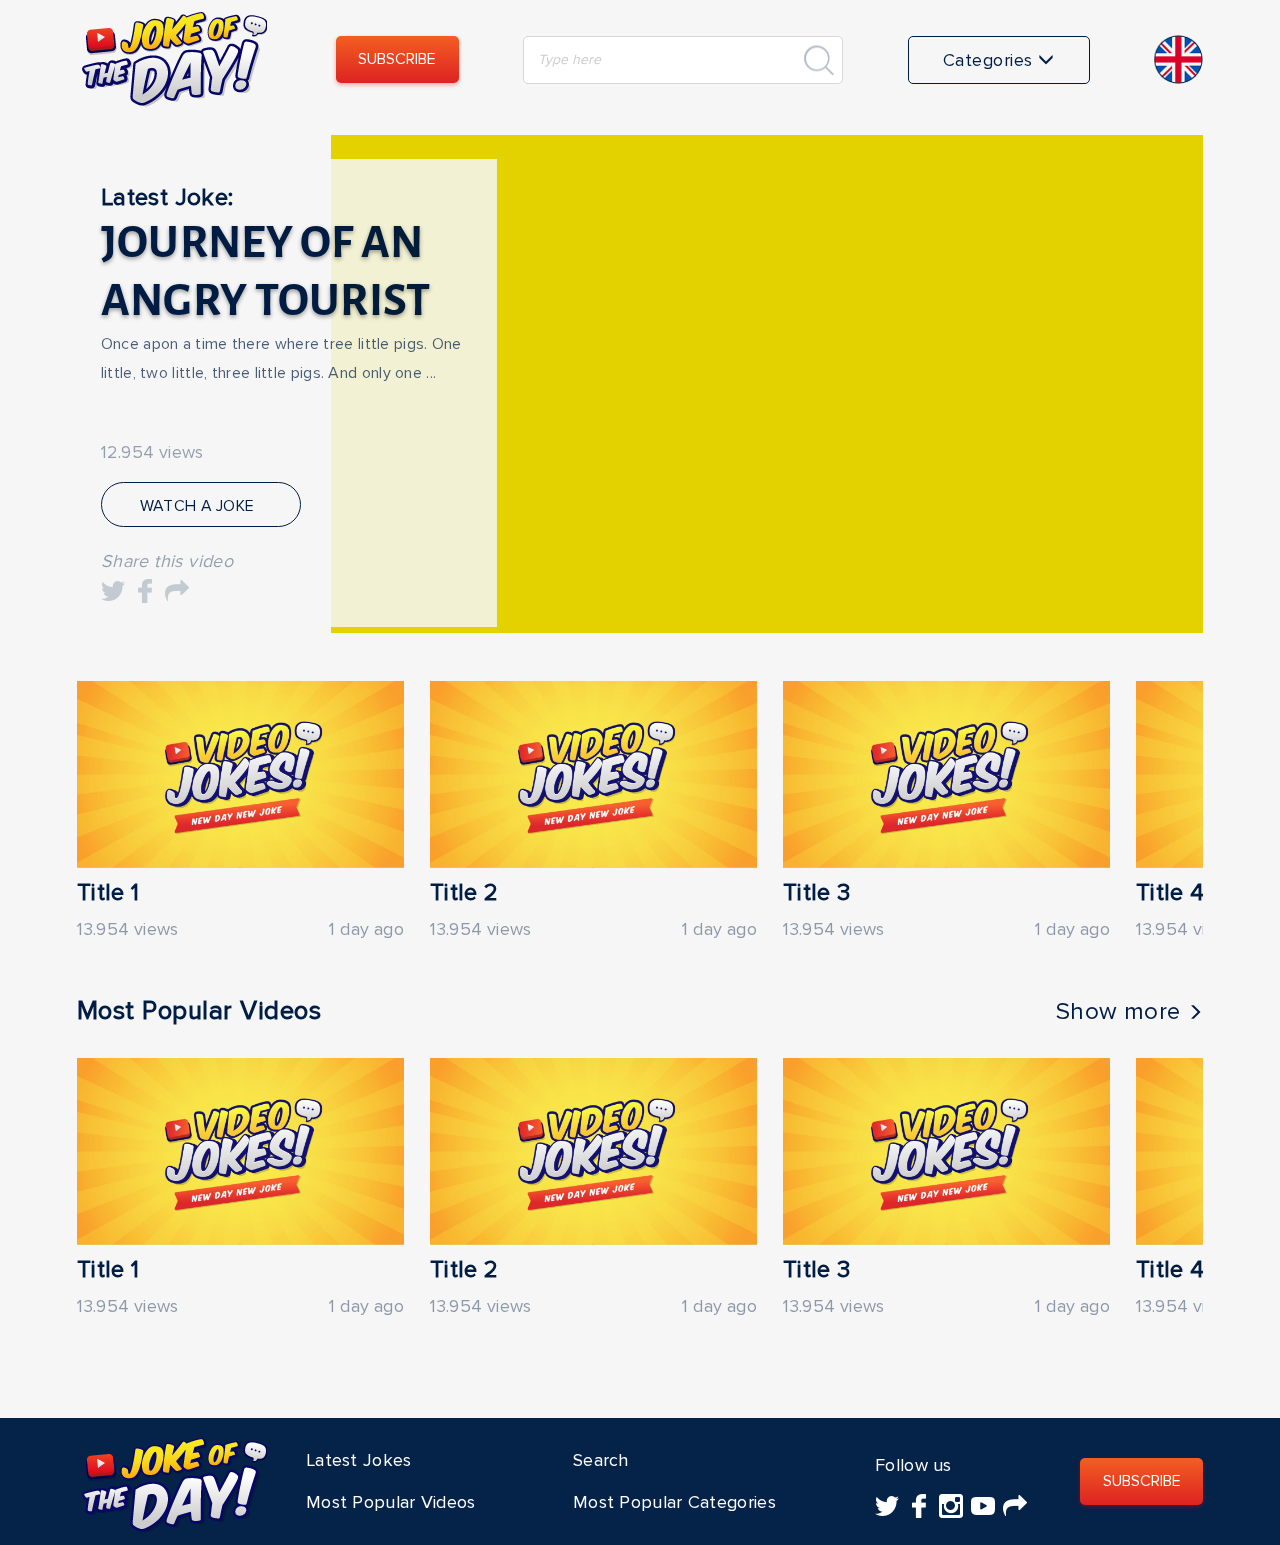
<file: index.html>
<!DOCTYPE html>
<html lang="en">
<head>
    <meta charset="UTF-8">
    <meta name="viewport" content="width=device-width, initial-scale=1">
    <title>Home</title>
    <link href="https://fonts.googleapis.com/css?family=Alegreya+Sans:400,400i,700&amp;subset=cyrillic" rel="stylesheet">
    <link rel="stylesheet" type="text/css" href="css/bootstrap.css">
    <link rel="stylesheet" type="text/css" href="css/slick.css">
    <link rel="stylesheet" type="text/css" href="css/style.css">
</head>

<body>
    <div class="wrapper">
        <header>
            <div class="header-container">
                <div id="header-flex">
                    <a class="logo-link" href="#">
                        <img src="img/logo.png" alt="">
                    </a>

                    <a class="btn-link subscribe-button" data-toggle="modal" data-target="#ModalSubscribe">Subscribe</a>

                    <div class="search-container">
                        <input class="search" type="text" placeholder="Type here">
                    </div>

                    <a id="categories-button" class="btn-link">Categories&nbsp;<span class="glyphicon glyphicon-menu-down up-down" aria-hidden="true"></span></a>

                    <a id="categories-flag" class="flag-eng" data-toggle="modal" data-target="#ModalLang"></a>
                </div>

                <a id="mob-search-button">Search&nbsp;<span class="glyphicon glyphicon-menu-down up-down" aria-hidden="true"></span></a>


                <div class="filter">
                    <div class="search-container-mobile">
                        <input class="search" type="text" placeholder="Type here">
                    </div>

                    <div class="filter-item">
                        <label class="container" for="checkbox1">Cities jokes
                            <input type="checkbox" id="checkbox1" name="checkbox1" value="value">
                            <span class="checkmark"></span>
                        </label>
                    </div>

                    <div class="filter-item">
                        <label class="container" for="checkbox2">Cities jokes
                            <input type="checkbox" id="checkbox2" name="checkbox2" value="value">
                            <span class="checkmark"></span>
                        </label>
                    </div>

                    <div class="filter-item">
                        <label class="container" for="checkbox3">Cities jokes
                            <input type="checkbox" id="checkbox3" name="checkbox3" value="value">
                            <span class="checkmark"></span>
                        </label>
                    </div>

                    <div class="filter-item">
                        <label class="container" for="checkbox4">Cities jokes
                            <input type="checkbox" id="checkbox4" name="checkbox4" value="value">
                            <span class="checkmark"></span>
                        </label>
                    </div>

                    <div class="filter-item">
                        <label class="container" for="checkbox5">Cities jokes
                            <input type="checkbox" id="checkbox5" name="checkbox5" value="value">
                            <span class="checkmark"></span>
                        </label>
                    </div>

                    <div class="filter-item">
                        <label class="container" for="checkbox6">Cities jokes
                            <input type="checkbox" id="checkbox6" name="checkbox6" value="value">
                            <span class="checkmark"></span>
                        </label>
                    </div>

                    <div class="filter-item">
                        <label class="container" for="checkbox7">Cities jokes
                            <input type="checkbox" id="checkbox7" name="checkbox7" value="value">
                            <span class="checkmark"></span>
                        </label>
                    </div>

                    <div class="filter-item">
                        <label class="container" for="checkbox8">Cities jokes
                            <input type="checkbox" id="checkbox8" name="checkbox8" value="value">
                            <span class="checkmark"></span>
                        </label>
                    </div>

                    <div class="filter-item">
                        <label class="container"  for="checkbox9">Cities jokes
                            <input type="checkbox" id="checkbox9" name="checkbox9" value="value">
                            <span class="checkmark"></span>
                        </label>
                    </div>

                    <div class="clearfix"></div>

                    <div class="search-btn-container">
                        <a href="#" class="search-btn see-more">Search</a>
                    </div>

                    <div class="clearfix"></div>
                </div>
            </div>
        </header>

        <div class="content">
            <section id="featured">
                <div class="feat-col-1">
                    <span class="subheader">Latest Joke:</span>
                    <span class="header">Journey of an<br>angry tourist</span>
                    <p class="description">Once apon a time there where tree little pigs. One little, two little, three little pigs. And only one ...</p>
                    <span class="views-count">12.954 views</span>
                    <a href="" class="see-more">watch a joke</a>
                    <div class="sharing">
                        <span>Share this video</span>
                        <a href="#" class="share-link soc-tw"></a>
                        <a href="#" class="share-link soc-fb"></a>
                        <a href="#" class="share-link soc-ar"></a>
                    </div>
                    <div class="clearfix"></div>
                </div>

                <div class="feat-col-2">
                    <div class="iframe">

                    </div>
                </div>

                <div class="clearfix"></div>
            </section>

            <section id="suggested" class="slider-section">
                <div class="post-slider slick-slider responsive">
                    <div class="post-slider-item">
                        <a href="#" class="post-slider-link">
                            <img src="img/logo.jpg" alt="">
                            <span class="post-slider-title">Title 1</span>
                            <span class="post-slider-views">13.954 views</span>
                            <span class="post-slider-day"> 1 day ago</span>
                        </a>
                    </div>
                    <div class="post-slider-item">
                        <a href="#" class="post-slider-link">
                            <img src="img/logo.jpg" alt="">
                            <span class="post-slider-title">Title 2</span>
                            <span class="post-slider-views">13.954 views</span>
                            <span class="post-slider-day"> 1 day ago</span>
                        </a>
                    </div>
                    <div class="post-slider-item">
                        <a href="#" class="post-slider-link">
                            <img src="img/logo.jpg" alt="">
                            <span class="post-slider-title">Title 3</span>
                            <span class="post-slider-views">13.954 views</span>
                            <span class="post-slider-day"> 1 day ago</span>
                        </a>
                    </div>
                    <div class="post-slider-item">
                        <a href="#" class="post-slider-link">
                            <img src="img/logo.jpg" alt="">
                            <span class="post-slider-title">Title 4</span>
                            <span class="post-slider-views">13.954 views</span>
                            <span class="post-slider-day"> 1 day ago</span>
                        </a>
                    </div>
                    <div class="post-slider-item">
                        <a href="#" class="post-slider-link">
                            <img src="img/logo.jpg" alt="">
                            <span class="post-slider-title">Title 5</span>
                            <span class="post-slider-views">13.954 views</span>
                            <span class="post-slider-day"> 1 day ago</span>
                        </a>
                    </div>
                    <div class="post-slider-item">
                        <a href="#" class="post-slider-link">
                            <img src="img/logo.jpg" alt="">
                            <span class="post-slider-title">Title 6</span>
                            <span class="post-slider-views">13.954 views</span>
                            <span class="post-slider-day"> 1 day ago</span>
                        </a>
                    </div>
                </div>
            </section>

            <section id="popular" class="slider-section">
                <div class="row">
                    <div class="col-md-8">
                        <span class="section-header">Most Popular Videos</span>
                    </div>

                    <div class="col-md-4">
                        <a class="show-more">Show more <span class="glyphicon glyphicon-menu-right" aria-hidden="true"></span></a>
                    </div>
                </div>

                <div class="post-slider slick-slider responsive">
                    <div class="post-slider-item">
                        <a href="#" class="post-slider-link">
                            <img src="img/logo.jpg" alt="">
                            <span class="post-slider-title">Title 1</span>
                            <span class="post-slider-views">13.954 views</span>
                            <span class="post-slider-day"> 1 day ago</span>
                        </a>
                    </div>
                    <div class="post-slider-item">
                        <a href="#" class="post-slider-link">
                            <img src="img/logo.jpg" alt="">
                            <span class="post-slider-title">Title 2</span>
                            <span class="post-slider-views">13.954 views</span>
                            <span class="post-slider-day"> 1 day ago</span>
                        </a>
                    </div>
                    <div class="post-slider-item">
                        <a href="#" class="post-slider-link">
                            <img src="img/logo.jpg" alt="">
                            <span class="post-slider-title">Title 3</span>
                            <span class="post-slider-views">13.954 views</span>
                            <span class="post-slider-day"> 1 day ago</span>
                        </a>
                    </div>
                    <div class="post-slider-item">
                        <a href="#" class="post-slider-link">
                            <img src="img/logo.jpg" alt="">
                            <span class="post-slider-title">Title 4</span>
                            <span class="post-slider-views">13.954 views</span>
                            <span class="post-slider-day"> 1 day ago</span>
                        </a>
                    </div>
                    <div class="post-slider-item">
                        <a href="#" class="post-slider-link">
                            <img src="img/logo.jpg" alt="">
                            <span class="post-slider-title">Title 5</span>
                            <span class="post-slider-views">13.954 views</span>
                            <span class="post-slider-day"> 1 day ago</span>
                        </a>
                    </div>
                    <div class="post-slider-item">
                        <a href="#" class="post-slider-link">
                            <img src="img/logo.jpg" alt="">
                            <span class="post-slider-title">Title 6</span>
                            <span class="post-slider-views">13.954 views</span>
                            <span class="post-slider-day"> 1 day ago</span>
                        </a>
                    </div>
                </div>
            </section>
        </div>

        <footer>
            <div class="footer-container">
                <div id="footer-flex">
                    <a href="#" class="logo-link" >
                        <img src="img/logo.png" alt="">
                    </a>

                    <div class="footer-links">
                        <a href="#" class="footer-link">Latest Jokes</a>
                        <a href="#" class="footer-link">Search</a>
                        <a href="#" class="footer-link">Most Popular Videos</a>
                        <a href="#" class="footer-link">Most Popular Categories</a>
                    </div>

                    <div class="footer-social">
                        <span class="footer-follow">Follow us</span>
                        <div>
                            <a href="#" class="footer-share-link share-link soc-tw"></a>
                            <a href="#" class="footer-share-link share-link soc-fb"></a>
                            <a href="#" class="footer-share-link share-link soc-in"></a>
                            <a href="#" class="footer-share-link share-link soc-yt"></a>
                            <a href="#" class="footer-share-link share-link soc-ar"></a>
                        </div>
                    </div>

                    <a class="btn-link subscribe-button" data-toggle="modal" data-target="#ModalSubscribe">Subscribe</a>
                </div>

            </div>

            <a class="footer-subscribe-button" data-toggle="modal" data-target="#ModalSubscribe">Subscribe</a>
        </footer>
        <script src="js/jquery-3.3.1.min.js"></script>
        <script src="js/bootstrap.min.js"></script>
        <script src="js/slick.js"></script>
        <script src="js/main.js"></script>

        <!-- Subscribe -->
        <div class="modal fade" id="ModalSubscribe" tabindex="-1" role="modal" aria-hidden="true">
            <div class="modal-dialog modal-dialog-centered" role="document">
                <div class="modal-content">
                    <div class="modal-body">
                        <button type="button" class="close" data-dismiss="modal" aria-label="Close">
                            <span aria-hidden="true">&times;</span>
                        </button>

                        <span class="modal-title">Follow Us</span>
                        <span class="views-count">Our social media</span>

                        <div class="follow-buttons">

                            <a href="#">
                                <div class="follow-button" id="foll-fb">
                                    <div class="follow-icon"><i href="#" class="share-icon soc-fb"></i></div>
                                    <div class="follow-title">Facebook</div>
                                </div>
                            </a>

                            <a href="#">
                                <div class="follow-button" id="foll-yb">
                                    <div class="follow-icon"><i href="#" class="share-icon soc-yt"></i></div>
                                    <div class="follow-title">Youtube</div>
                                </div>
                            </a>

                            <a href="#">
                                <div class="follow-button" id="foll-tw">
                                    <div class="follow-icon"><i href="#" class="share-icon soc-tw"></i></div>
                                    <div class="follow-title">Twitter</div>
                                </div>
                            </a>

                            <a href="#">
                                <div class="follow-button" id="foll-in">
                                    <div class="follow-icon"><i href="#" class="share-icon soc-in"></i></div>
                                    <div class="follow-title">Instagram</div>
                                </div>
                            </a>

                            <div class="clearfix"></div>
                        </div>

                        <span class="views-count close-lnk" data-dismiss="modal" aria-label="Close">Not now</span>
                    </div>
                </div>
            </div>
        </div>

        <!-- Language -->
        <div class="modal fade" id="ModalLang" tabindex="-1" role="modal" aria-hidden="true">
            <div class="modal-dialog modal-dialog-centered" role="document">
                <div class="modal-content">
                    <div class="modal-body">
                        <button type="button" class="close" data-dismiss="modal" aria-label="Close">
                            <span aria-hidden="true">&times;</span>
                        </button>

                        <span class="modal-title">Language</span>

                        <div class="language-buttons">

                            <a href="#">
                                <div class="language-button follow-button">
                                    <i class="flag-eng" href="#"></i>
                                    <div class="language-title">English</div>
                                </div>
                            </a>

                            <a href="#">
                                <div class="language-button follow-button">
                                    <i class="flag-ger" href="#"></i>
                                    <div class="language-title">German</div>
                                </div>
                            </a>

                            <a href="#">
                                <div class="language-button follow-button">
                                    <i class="flag-rus" href="#"></i>
                                    <div class="language-title">Russian</div>
                                </div>
                            </a>

                            <a href="#">
                                <div class="language-button follow-button">
                                    <i class="flag-isr" href="#"></i>
                                    <div class="language-title">Hebrew</div>
                                </div>
                            </a>

                            <div class="clearfix"></div>
                        </div>
                    </div>
                </div>
            </div>
        </div>
    </div>
</body>
</html>
</file>
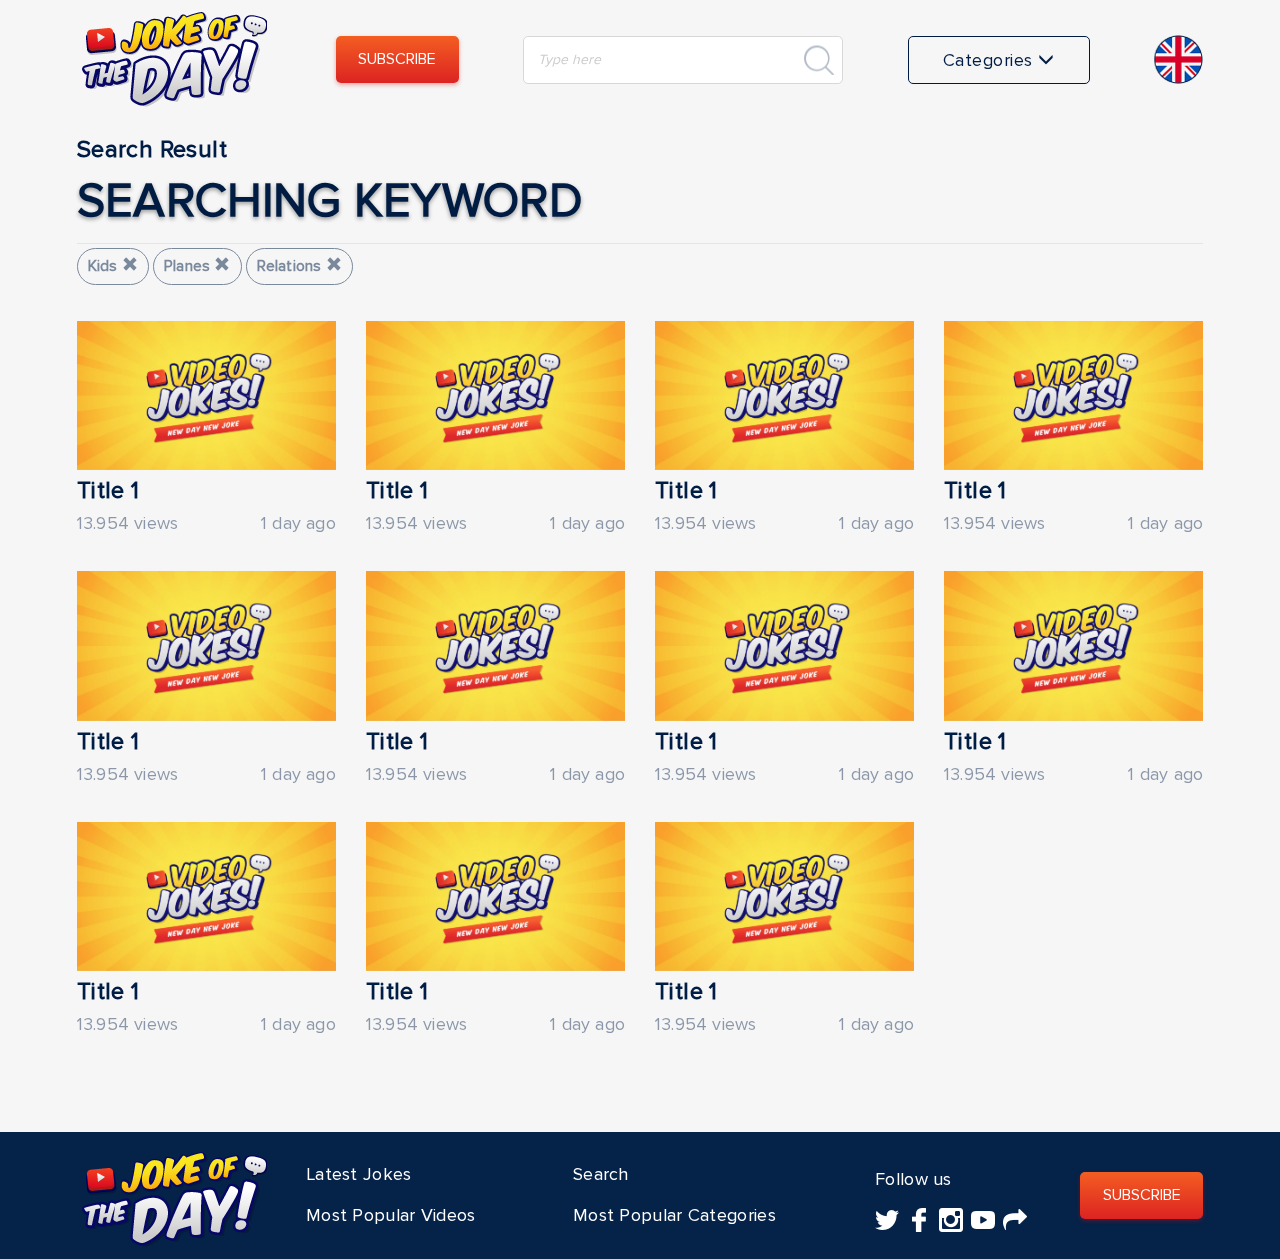
<file: search.html>
<!DOCTYPE html>
<html lang="en">
<head>
    <meta charset="UTF-8">
    <meta name="viewport" content="width=device-width, initial-scale=1">
    <title>Search</title>
    <link href="https://fonts.googleapis.com/css?family=Alegreya+Sans:400,400i,700&amp;subset=cyrillic" rel="stylesheet">
    <link rel="stylesheet" type="text/css" href="css/bootstrap.css">
    <link rel="stylesheet" type="text/css" href="css/slick.css">
    <link rel="stylesheet" type="text/css" href="css/style.css">
</head>

<body>
    <div class="wrapper">
        <header>
            <div class="header-container">
                <div id="header-flex">
                    <a class="logo-link" href="#">
                        <img src="img/logo.png" alt="">
                    </a>

                    <a class="btn-link subscribe-button" data-toggle="modal" data-target="#ModalSubscribe">Subscribe</a>

                    <div class="search-container">
                        <input class="search" type="text" placeholder="Type here">
                    </div>

                    <a id="categories-button" class="btn-link">Categories&nbsp;<span id="up-down" class="glyphicon glyphicon-menu-down" aria-hidden="true"></span></a>

                    <a id="categories-flag" class="flag-eng"></a>
                </div>

                <a id="mob-search-button">Search&nbsp;<span id="up-down" class="glyphicon glyphicon-menu-down" aria-hidden="true"></span></a>


                <div class="filter">
                    <div class="search-container-mobile">
                        <input class="search" type="text" placeholder="Type here">
                    </div>

                    <div class="filter-item">
                        <label class="container" for="checkbox1">Cities jokes
                            <input type="checkbox" id="checkbox1" name="checkbox1" value="value">
                            <span class="checkmark"></span>
                        </label>
                    </div>

                    <div class="filter-item">
                        <label class="container" for="checkbox2">Cities jokes
                            <input type="checkbox" id="checkbox2" name="checkbox2" value="value">
                            <span class="checkmark"></span>
                        </label>
                    </div>

                    <div class="filter-item">
                        <label class="container" for="checkbox3">Cities jokes
                            <input type="checkbox" id="checkbox3" name="checkbox3" value="value">
                            <span class="checkmark"></span>
                        </label>
                    </div>

                    <div class="filter-item">
                        <label class="container" for="checkbox4">Cities jokes
                            <input type="checkbox" id="checkbox4" name="checkbox4" value="value">
                            <span class="checkmark"></span>
                        </label>
                    </div>

                    <div class="filter-item">
                        <label class="container" for="checkbox5">Cities jokes
                            <input type="checkbox" id="checkbox5" name="checkbox5" value="value">
                            <span class="checkmark"></span>
                        </label>
                    </div>

                    <div class="filter-item">
                        <label class="container" for="checkbox6">Cities jokes
                            <input type="checkbox" id="checkbox6" name="checkbox6" value="value">
                            <span class="checkmark"></span>
                        </label>
                    </div>

                    <div class="filter-item">
                        <label class="container" for="checkbox7">Cities jokes
                            <input type="checkbox" id="checkbox7" name="checkbox7" value="value">
                            <span class="checkmark"></span>
                        </label>
                    </div>

                    <div class="filter-item">
                        <label class="container" for="checkbox8">Cities jokes
                            <input type="checkbox" id="checkbox8" name="checkbox8" value="value">
                            <span class="checkmark"></span>
                        </label>
                    </div>

                    <div class="filter-item">
                        <label class="container"  for="checkbox9">Cities jokes
                            <input type="checkbox" id="checkbox9" name="checkbox9" value="value">
                            <span class="checkmark"></span>
                        </label>
                    </div>

                    <div class="clearfix"></div>

                    <div class="search-btn-container">
                        <a href="#" class="search-btn see-more">Search</a>
                    </div>

                    <div class="clearfix"></div>
                </div>
            </div>
        </header>

        <div class="content">
            <section id="featured ">
                <div class="page-heading">
                    <div class="back-link" href="index.html">Search Result</div>

                    <div class="page-header search-header">Searching keyword</div>

                    <div class="category-tags">
                        <ul>
                            <li class="category-tag">Kids <span class="glyphicon glyphicon-remove" aria-hidden="true"></span></li>
                            <li class="category-tag">Planes <span class="glyphicon glyphicon-remove" aria-hidden="true"></span></li>
                            <li class="category-tag">Relations <span class="glyphicon glyphicon-remove" aria-hidden="true"></span></li>
                        </ul>
                    </div>
                </div>
            </section>

            <section id="posts" class="slider-section">

                <div class="post-container">
                    <div class="row">
                        <div class="post-item col-md-3 col-sm-6 col-xs-12">
                            <a href="#" class="post-list-link">
                                <img src="img/logo.jpg" alt="">
                                <span class="post-list-title">Title 1</span>
                                <span class="post-list-views">13.954 views</span>
                                <span class="post-list-day"> 1 day ago</span>
                            </a>
                        </div>
                        <div class="post-item col-md-3 col-sm-6 col-xs-12">
                            <a href="#" class="post-list-link">
                                <img src="img/logo.jpg" alt="">
                                <span class="post-list-title">Title 1</span>
                                <span class="post-list-views">13.954 views</span>
                                <span class="post-list-day"> 1 day ago</span>
                            </a>
                        </div>
                        <div class="post-item col-md-3 col-sm-6 col-xs-12">
                            <a href="#" class="post-list-link">
                                <img src="img/logo.jpg" alt="">
                                <span class="post-list-title">Title 1</span>
                                <span class="post-list-views">13.954 views</span>
                                <span class="post-list-day"> 1 day ago</span>
                            </a>
                        </div>
                        <div class="post-item col-md-3 col-sm-6 col-xs-12">
                            <a href="#" class="post-list-link">
                                <img src="img/logo.jpg" alt="">
                                <span class="post-list-title">Title 1</span>
                                <span class="post-list-views">13.954 views</span>
                                <span class="post-list-day"> 1 day ago</span>
                            </a>
                        </div>
                        <div class="post-item col-md-3 col-sm-6 col-xs-12">
                            <a href="#" class="post-list-link">
                                <img src="img/logo.jpg" alt="">
                                <span class="post-list-title">Title 1</span>
                                <span class="post-list-views">13.954 views</span>
                                <span class="post-list-day"> 1 day ago</span>
                            </a>
                        </div>
                        <div class="post-item col-md-3 col-sm-6 col-xs-12">
                            <a href="#" class="post-list-link">
                                <img src="img/logo.jpg" alt="">
                                <span class="post-list-title">Title 1</span>
                                <span class="post-list-views">13.954 views</span>
                                <span class="post-list-day"> 1 day ago</span>
                            </a>
                        </div>
                        <div class="post-item col-md-3 col-sm-6 col-xs-12">
                            <a href="#" class="post-list-link">
                                <img src="img/logo.jpg" alt="">
                                <span class="post-list-title">Title 1</span>
                                <span class="post-list-views">13.954 views</span>
                                <span class="post-list-day"> 1 day ago</span>
                            </a>
                        </div>
                        <div class="post-item col-md-3 col-sm-6 col-xs-12">
                            <a href="#" class="post-list-link">
                                <img src="img/logo.jpg" alt="">
                                <span class="post-list-title">Title 1</span>
                                <span class="post-list-views">13.954 views</span>
                                <span class="post-list-day"> 1 day ago</span>
                            </a>
                        </div>
                        <div class="post-item col-md-3 col-sm-6 col-xs-12">
                            <a href="#" class="post-list-link">
                                <img src="img/logo.jpg" alt="">
                                <span class="post-list-title">Title 1</span>
                                <span class="post-list-views">13.954 views</span>
                                <span class="post-list-day"> 1 day ago</span>
                            </a>
                        </div>
                        <div class="post-item col-md-3 col-sm-6 col-xs-12">
                            <a href="#" class="post-list-link">
                                <img src="img/logo.jpg" alt="">
                                <span class="post-list-title">Title 1</span>
                                <span class="post-list-views">13.954 views</span>
                                <span class="post-list-day"> 1 day ago</span>
                            </a>
                        </div>
                        <div class="post-item col-md-3 col-sm-6 col-xs-12">
                            <a href="#" class="post-list-link">
                                <img src="img/logo.jpg" alt="">
                                <span class="post-list-title">Title 1</span>
                                <span class="post-list-views">13.954 views</span>
                                <span class="post-list-day"> 1 day ago</span>
                            </a>
                        </div>
                    </div>
                </div>
            </section>

        </div>

        <footer>
            <div class="footer-container">
                <div id="footer-flex">
                    <a href="#" class="logo-link" >
                        <img src="img/logo.png" alt="">
                    </a>

                    <div class="footer-links">
                        <a href="#" class="footer-link">Latest Jokes</a>
                        <a href="#" class="footer-link">Search</a>
                        <a href="#" class="footer-link">Most Popular Videos</a>
                        <a href="#" class="footer-link">Most Popular Categories</a>
                    </div>

                    <div class="footer-social">
                        <span class="footer-follow">Follow us</span>
                        <div>
                            <a href="#" class="footer-share-link share-link soc-tw"></a>
                            <a href="#" class="footer-share-link share-link soc-fb"></a>
                            <a href="#" class="footer-share-link share-link soc-in"></a>
                            <a href="#" class="footer-share-link share-link soc-yt"></a>
                            <a href="#" class="footer-share-link share-link soc-ar"></a>
                        </div>
                    </div>

                    <a class="btn-link subscribe-button">Subscribe</a>
                </div>
            </div>
        </footer>
        <script src="js/jquery-3.3.1.min.js"></script>
        <script src="js/bootstrap.min.js"></script>
        <script src="js/slick.js"></script>
        <script src="js/main.js"></script>
    </div>
</body>
</html>
</file>
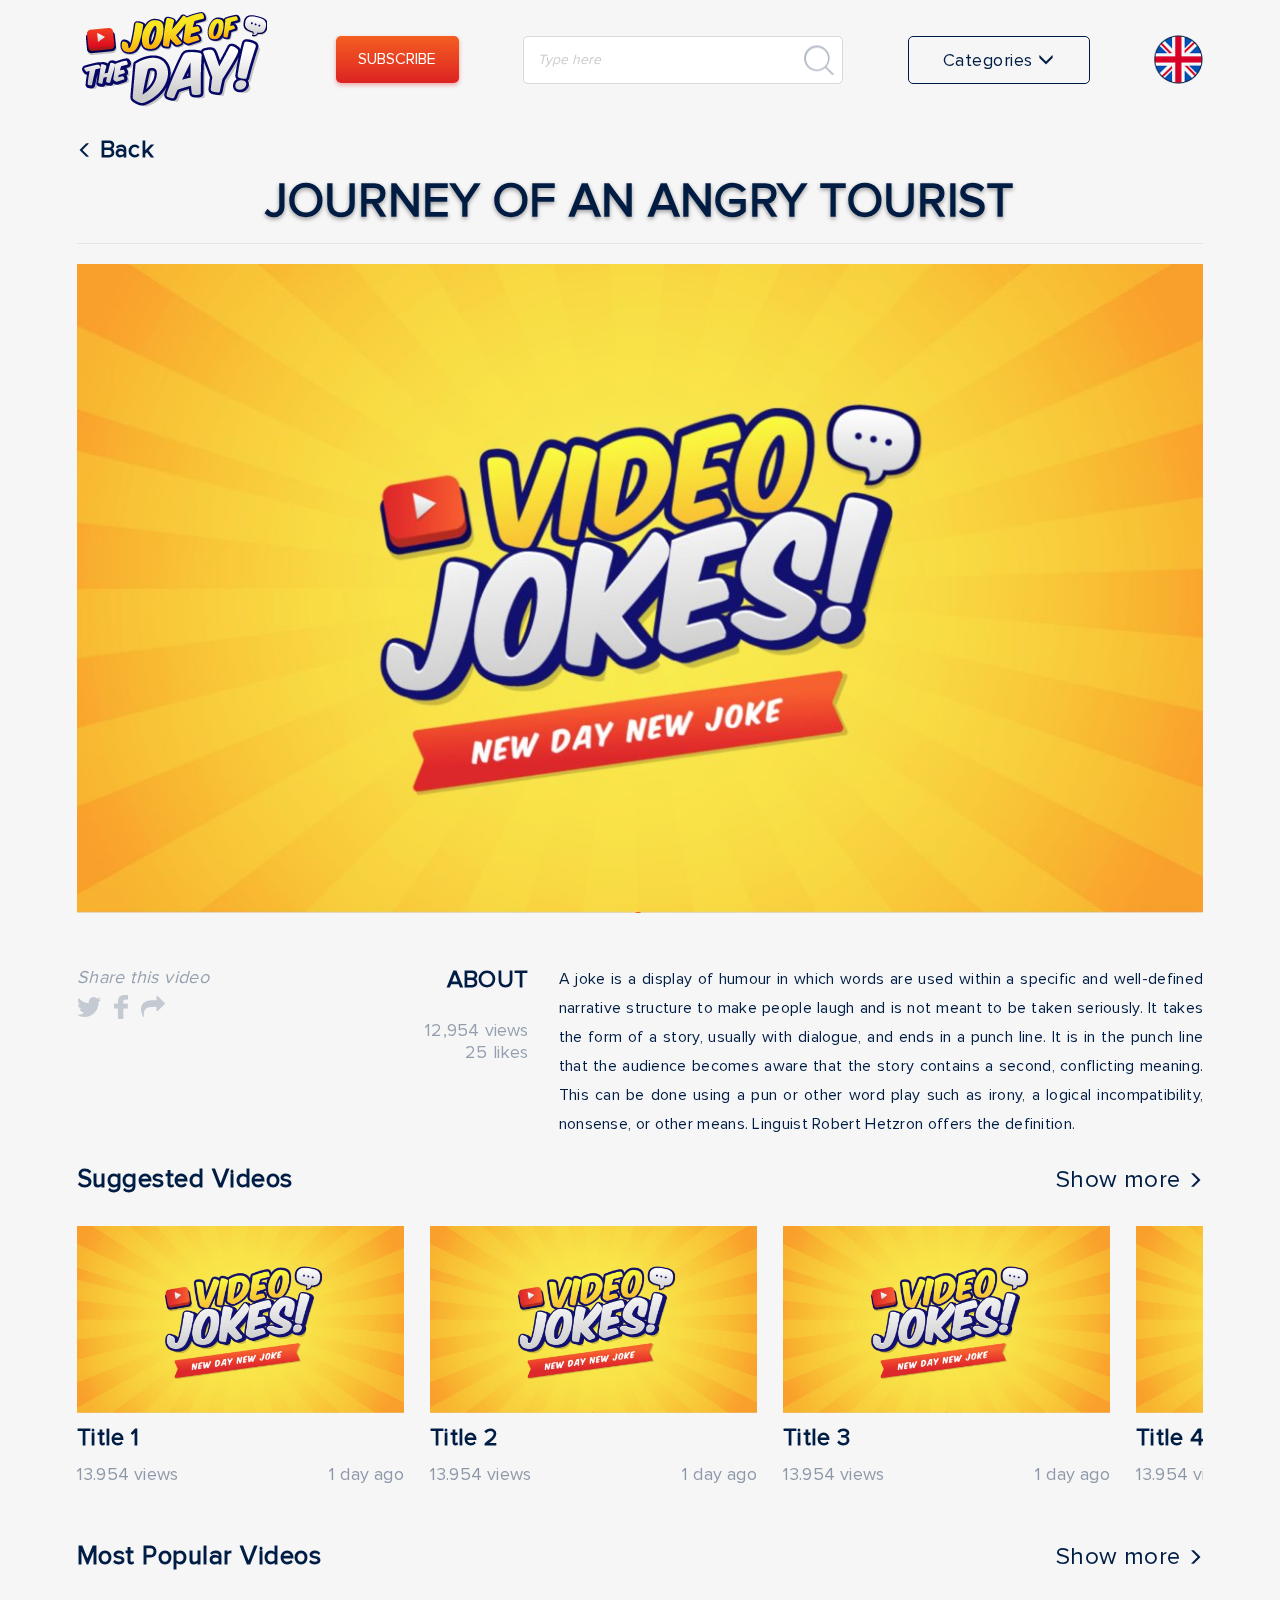
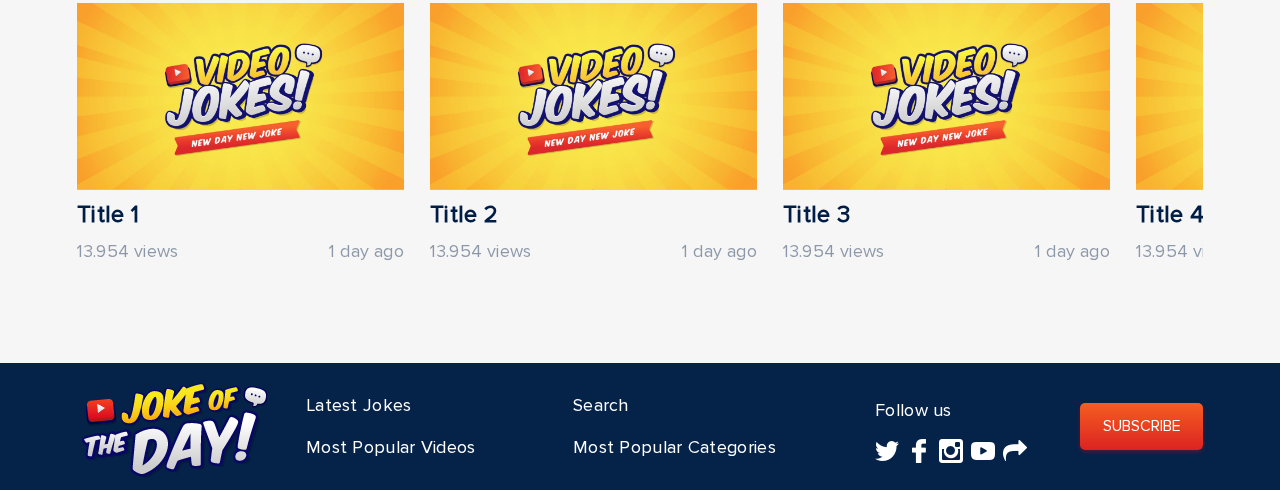
<file: single.html>
<!DOCTYPE html>
<html lang="en">
<head>
    <meta charset="UTF-8">
    <meta name="viewport" content="width=device-width, initial-scale=1">
    <title>Single Page</title>
    <link href="https://fonts.googleapis.com/css?family=Alegreya+Sans:400,400i,700&amp;subset=cyrillic" rel="stylesheet">
    <link rel="stylesheet" type="text/css" href="css/bootstrap.css">
    <link rel="stylesheet" type="text/css" href="css/slick.css">
    <link rel="stylesheet" type="text/css" href="css/style.css">
</head>

<body>
    <div class="wrapper">
        <header>
            <div class="header-container">
                <div id="header-flex">
                    <a class="logo-link" href="#">
                        <img src="img/logo.png" alt="">
                    </a>

                    <a class="btn-link subscribe-button" data-toggle="modal" data-target="#ModalSubscribe">Subscribe</a>

                    <div class="search-container">
                        <input class="search" type="text" placeholder="Type here">
                    </div>

                    <a id="categories-button" class="btn-link">Categories&nbsp;<span id="up-down" class="glyphicon glyphicon-menu-down" aria-hidden="true"></span></a>

                    <a id="categories-flag" class="flag-eng"></a>
                </div>

                <a id="mob-search-button">Search&nbsp;<span id="up-down" class="glyphicon glyphicon-menu-down" aria-hidden="true"></span></a>


                <div class="filter">
                    <div class="search-container-mobile">
                        <input class="search" type="text" placeholder="Type here">
                    </div>

                    <div class="filter-item">
                        <label class="container" for="checkbox1">Cities jokes
                            <input type="checkbox" id="checkbox1" name="checkbox1" value="value">
                            <span class="checkmark"></span>
                        </label>
                    </div>

                    <div class="filter-item">
                        <label class="container" for="checkbox2">Cities jokes
                            <input type="checkbox" id="checkbox2" name="checkbox2" value="value">
                            <span class="checkmark"></span>
                        </label>
                    </div>

                    <div class="filter-item">
                        <label class="container" for="checkbox3">Cities jokes
                            <input type="checkbox" id="checkbox3" name="checkbox3" value="value">
                            <span class="checkmark"></span>
                        </label>
                    </div>

                    <div class="filter-item">
                        <label class="container" for="checkbox4">Cities jokes
                            <input type="checkbox" id="checkbox4" name="checkbox4" value="value">
                            <span class="checkmark"></span>
                        </label>
                    </div>

                    <div class="filter-item">
                        <label class="container" for="checkbox5">Cities jokes
                            <input type="checkbox" id="checkbox5" name="checkbox5" value="value">
                            <span class="checkmark"></span>
                        </label>
                    </div>

                    <div class="filter-item">
                        <label class="container" for="checkbox6">Cities jokes
                            <input type="checkbox" id="checkbox6" name="checkbox6" value="value">
                            <span class="checkmark"></span>
                        </label>
                    </div>

                    <div class="filter-item">
                        <label class="container" for="checkbox7">Cities jokes
                            <input type="checkbox" id="checkbox7" name="checkbox7" value="value">
                            <span class="checkmark"></span>
                        </label>
                    </div>

                    <div class="filter-item">
                        <label class="container" for="checkbox8">Cities jokes
                            <input type="checkbox" id="checkbox8" name="checkbox8" value="value">
                            <span class="checkmark"></span>
                        </label>
                    </div>

                    <div class="filter-item">
                        <label class="container"  for="checkbox9">Cities jokes
                            <input type="checkbox" id="checkbox9" name="checkbox9" value="value">
                            <span class="checkmark"></span>
                        </label>
                    </div>

                    <div class="clearfix"></div>

                    <div class="search-btn-container">
                        <a href="#" class="search-btn see-more">Search</a>
                    </div>

                    <div class="clearfix"></div>
                </div>
            </div>
        </header>

        <div class="content">
            <section id="featured single">
                <div class="page-heading">
                    <a class="back-link" href="index.html"><span class="glyphicon glyphicon-menu-left" aria-hidden="true"></span> Back</a>

                    <div class="page-header">Journey of an angry tourist</div>
                </div>
                
                <div class="video-container">
                    <img src="img/logo.jpg" alt="" style="width: 100%;">
                </div>
                    
                <div class="video-info row">
                    <div class="video-share col-md-3 col-sm-6 col-xs-12">
                        <div class="sharing">
                            <span>Share this video</span>
                            <a href="#" class="share-link soc-tw"></a>
                            <a href="#" class="share-link soc-fb"></a>
                            <a href="#" class="share-link soc-ar"></a>
                        </div>
                    </div>

                    <div class="video-about col-md-2 col-sm-6 col-xs-12">
                        <span class="about">About</span>
                        <span class="views-count single">12,954 views</span>
                        <span class="views-count single">25 likes</span>
                        <div class="clearfix"></div>
                    </div>

                    <div class="video-text col-md-7">
                        <p>A joke is a display of humour in which words are used within a specific and well-defined narrative structure to make people laugh and is not meant to be taken seriously. It takes the form of a story, usually with dialogue, and ends in a punch line. It is in the punch line that the audience becomes aware that the story contains a second, conflicting meaning.
                            This can be done using a pun or other word play such as irony, a logical incompatibility, nonsense, or other means. Linguist Robert Hetzron offers the definition.</p>
                    </div>
                </div>
            </section>

            <section id="suggested" class="slider-section">
                <div class="row">
                    <div class="col-md-8">
                        <span class="section-header">Suggested Videos</span>
                    </div>

                    <div class="col-md-4">
                        <a class="show-more">Show more <span class="glyphicon glyphicon-menu-right" aria-hidden="true"></span></a>
                    </div>
                </div>

                <div class="post-slider slick-slider responsive">
                    <div class="post-slider-item">
                        <a href="#" class="post-slider-link">
                            <img src="img/logo.jpg" alt="">
                            <span class="post-slider-title">Title 1</span>
                            <span class="post-slider-views">13.954 views</span>
                            <span class="post-slider-day"> 1 day ago</span>
                        </a>
                    </div>
                    <div class="post-slider-item">
                        <a href="#" class="post-slider-link">
                            <img src="img/logo.jpg" alt="">
                            <span class="post-slider-title">Title 2</span>
                            <span class="post-slider-views">13.954 views</span>
                            <span class="post-slider-day"> 1 day ago</span>
                        </a>
                    </div>
                    <div class="post-slider-item">
                        <a href="#" class="post-slider-link">
                            <img src="img/logo.jpg" alt="">
                            <span class="post-slider-title">Title 3</span>
                            <span class="post-slider-views">13.954 views</span>
                            <span class="post-slider-day"> 1 day ago</span>
                        </a>
                    </div>
                    <div class="post-slider-item">
                        <a href="#" class="post-slider-link">
                            <img src="img/logo.jpg" alt="">
                            <span class="post-slider-title">Title 4</span>
                            <span class="post-slider-views">13.954 views</span>
                            <span class="post-slider-day"> 1 day ago</span>
                        </a>
                    </div>
                    <div class="post-slider-item">
                        <a href="#" class="post-slider-link">
                            <img src="img/logo.jpg" alt="">
                            <span class="post-slider-title">Title 5</span>
                            <span class="post-slider-views">13.954 views</span>
                            <span class="post-slider-day"> 1 day ago</span>
                        </a>
                    </div>
                    <div class="post-slider-item">
                        <a href="#" class="post-slider-link">
                            <img src="img/logo.jpg" alt="">
                            <span class="post-slider-title">Title 6</span>
                            <span class="post-slider-views">13.954 views</span>
                            <span class="post-slider-day"> 1 day ago</span>
                        </a>
                    </div>
                </div>
            </section>

            <section id="popular" class="slider-section">
                <div class="row">
                    <div class="col-md-8">
                        <span class="section-header">Most Popular Videos</span>
                    </div>

                    <div class="col-md-4">
                        <a class="show-more">Show more <span class="glyphicon glyphicon-menu-right" aria-hidden="true"></span></a>
                    </div>
                </div>

                <div class="post-slider slick-slider responsive">
                    <div class="post-slider-item">
                        <a href="#" class="post-slider-link">
                            <img src="img/logo.jpg" alt="">
                            <span class="post-slider-title">Title 1</span>
                            <span class="post-slider-views">13.954 views</span>
                            <span class="post-slider-day"> 1 day ago</span>
                        </a>
                    </div>
                    <div class="post-slider-item">
                        <a href="#" class="post-slider-link">
                            <img src="img/logo.jpg" alt="">
                            <span class="post-slider-title">Title 2</span>
                            <span class="post-slider-views">13.954 views</span>
                            <span class="post-slider-day"> 1 day ago</span>
                        </a>
                    </div>
                    <div class="post-slider-item">
                        <a href="#" class="post-slider-link">
                            <img src="img/logo.jpg" alt="">
                            <span class="post-slider-title">Title 3</span>
                            <span class="post-slider-views">13.954 views</span>
                            <span class="post-slider-day"> 1 day ago</span>
                        </a>
                    </div>
                    <div class="post-slider-item">
                        <a href="#" class="post-slider-link">
                            <img src="img/logo.jpg" alt="">
                            <span class="post-slider-title">Title 4</span>
                            <span class="post-slider-views">13.954 views</span>
                            <span class="post-slider-day"> 1 day ago</span>
                        </a>
                    </div>
                    <div class="post-slider-item">
                        <a href="#" class="post-slider-link">
                            <img src="img/logo.jpg" alt="">
                            <span class="post-slider-title">Title 5</span>
                            <span class="post-slider-views">13.954 views</span>
                            <span class="post-slider-day"> 1 day ago</span>
                        </a>
                    </div>
                    <div class="post-slider-item">
                        <a href="#" class="post-slider-link">
                            <img src="img/logo.jpg" alt="">
                            <span class="post-slider-title">Title 6</span>
                            <span class="post-slider-views">13.954 views</span>
                            <span class="post-slider-day"> 1 day ago</span>
                        </a>
                    </div>
                </div>
            </section>
        </div>

        <footer>
            <div class="footer-container">
                <div id="footer-flex">
                    <a href="#" class="logo-link" >
                        <img src="img/logo.png" alt="">
                    </a>

                    <div class="footer-links">
                        <a href="#" class="footer-link">Latest Jokes</a>
                        <a href="#" class="footer-link">Search</a>
                        <a href="#" class="footer-link">Most Popular Videos</a>
                        <a href="#" class="footer-link">Most Popular Categories</a>
                    </div>

                    <div class="footer-social">
                        <span class="footer-follow">Follow us</span>
                        <div>
                            <a href="#" class="footer-share-link share-link soc-tw"></a>
                            <a href="#" class="footer-share-link share-link soc-fb"></a>
                            <a href="#" class="footer-share-link share-link soc-in"></a>
                            <a href="#" class="footer-share-link share-link soc-yt"></a>
                            <a href="#" class="footer-share-link share-link soc-ar"></a>
                        </div>
                    </div>

                    <a class="btn-link subscribe-button">Subscribe</a>
                </div>
            </div>
        </footer>
        <script src="js/jquery-3.3.1.min.js"></script>
        <script src="js/bootstrap.min.js"></script>
        <script src="js/slick.js"></script>
        <script src="js/main.js"></script>
    </div>
</body>
</html>
</file>
<file: css/style.css>
@font-face {
    font-family: 'ProximaNova';
    src: url('../fonts/ProximaNova-Regular.eot');
    src: url('../fonts/ProximaNova-Regular.eot?#iefix') format('embedded-opentype'),
    url('../fonts/ProximaNova-Regular.woff') format('woff'),
    url('../fonts/ProximaNova-Regular.ttf') format('truetype');
    font-weight: normal;
    font-style: normal;
}

* {
    margin: 0;
    padding: 0;
}

html,
body {
    height: 100%;
}

p {
    text-align: justify;
}

div.wrapper {
    display: flex;
    flex-direction: column;
    height: 100%;
}

body {
    background: #f6f6f6;
    color: #001d45;
    font-family: 'ProximaNova', Georgia, sans-serif;
}

header {
    background: #f6f6f6;
}

section {
    margin-top: 16px;
}

a:hover {
    text-decoration: none;
    cursor: pointer;
}

div.header-container {
    max-width: 1440px;
    margin: 0 auto;
    padding: 0 6%;
}

div#header-flex {
    display: flex;
    flex-direction: row;
    justify-content: space-between;
    flex-wrap: nowrap;
    align-items: center;
}

a.btn-link {
    display: block;
    border: 1px #444 solid;
    border-radius: 6px;
    float: left;
    padding: 6px 8px;
}

a#categories-button:hover {
    font-weight: bold;
}

a.show-more:hover {
    font-weight: bold;
}

a.logo-link {
    display: block;
    float: left;
    padding: 4px;
}


a.logo-link > img {
    width: 100%;
    height: auto;
}

a.subscribe-button {
    text-transform: uppercase;
    color: #fff;
    padding: 12px 2% 12px;
    border-radius: 5px;
    border-width: 0;
    font-size: 16px;
    background: -webkit-linear-gradient(to bottom, #f45e21, #dc2322);
    background: -moz-linear-gradient(to bottom, #f45e21, #dc2322);
    background: -o-linear-gradient(to bottom, #f45e21, #dc2322);
    background: linear-gradient(to bottom, #f45e21, #dc2322);
    box-shadow: 0 2px 4px 0 rgba(221, 11, 11, 0.34);
}

a.subscribe-button:hover {
    color: #fff;
    background: linear-gradient(to bottom, #dc2322, #f45e21);
}

input.search {
    display: block;
    padding: 6px 46px 6px 14px;
    width: 320px;
    height: 48px;
    border-radius: 5px;
    border: solid 1px #d8d8d8;
}

div.search-container {
    position: relative;
}

input.search::placeholder {
    color: #ccc;
    font-style: italic;
}

div.search-container:after {
    content: '';
    height: 30px;
    width: 30px;
    background-image: url(../img/sprite.png);
    background-position: 30px;
    position: absolute;
    right: 9px;
    top: 9px;
}

a.btn-link:hover, .btn-link:focus {
    text-decoration: none;
    cursor: pointer;
    border-color: inherit;
}

a#categories-button {
    height: 48px;
    border-radius: 5px;
    border: solid 1px #001b42;
    font-size: 18px;
    line-height: 1.61;
    letter-spacing: 0.5px;
    text-align: left;
    color: #001d45;
    padding: 9px 3%;
    white-space: nowrap;
}

a#categories-flag {
    width: 49px;
    height: 49px;
    background-image: url('../img/sprite.png');
}

.flag-eng {
    background-position: 80px 0;
}

.flag-rus {
    background-position: 129px 0;
}

.flag-isr {
    background-position: 180px 0;
}

.flag-ger {
    background-position: 230px 0;
}

div.content {
    flex: 1 0 auto;
    max-width: 1440px;
    width: 100%;
    margin: 0 auto;
    padding: 0 6%;
}

section#featured {
    margin-top: 16px;
    position: relative;
}

.feat-col-1 {
    position: absolute;
    margin-top: 24px;
    width: 420px;
    background-color: #f6f6f6db;
    padding: 24px;
}

.feat-col-2 {
    float: right;
}

span.header {
    display: block;
    mix-blend-mode: multiply;
    font-size: 48px;
    line-height: 1.2;
    letter-spacing: 0.3px;
    text-align: left;
    color: #001d45;
    text-shadow: 0 2px 4px rgba(0, 0, 0, 0.38);
    font-family: 'Alegreya Sans', sans-serif;
    font-weight: 600;
    text-transform: uppercase;
}

span.subheader {
    display: block;
    height: 32px;
    font-size: 24px;
    font-weight: 600;
    line-height: 1.21;
    letter-spacing: 0.4px;
    text-align: left;
    color: #001d45;
}

span.section-header {
    font-size: 26px;
    font-weight: 600;
    line-height: 1.12;
    letter-spacing: 0.5px;
    text-align: left;
    color: #001d45;
}

p.description {
    height: 100px;
    opacity: 0.7;
    font-size: 16px;
    line-height: 1.81;
    letter-spacing: 0.3px;
    text-align: left;
    color: #001d45;
}

span.views-count {
    height: 22px;
    opacity: 0.4;
    font-size: 18px;
    letter-spacing: 0.2px;
    text-align: left;
    color: #001d45;
    display: block;
}

a.see-more {
    width: 200px;
    height: 45px;
    border-radius: 22.5px;
    border: solid 1px #001d45;
    font-size: 16px;
    letter-spacing: 0.3px;
    text-align: left;
    color: #001d45;
    display: block;
    padding: 12px 38px;
    text-transform: uppercase;
    margin: 20px 0 22px;
}

a.see-more:hover {
    font-weight: bold;
}

div.sharing > span {
    width: 135px;
    height: 22px;
    opacity: 0.4;
    font-size: 18px;
    letter-spacing: 0.4px;
    text-align: left;
    color: #001d45;
    font-style: italic;
    display: block;
}

a.share-link {
    display: block;
    height: 24px;
    width:  24px;
    float: left;
    margin-top: 8px;
    margin-right: 8px;
    background-image: url('../img/social.png');
}

a.soc-tw {
    background-position: 0px -80px;
}

a.soc-fb {
    background-position: 108px -80px;
}

a.soc-in {
    background-position: 52px -80px;
}

a.soc-yt {
    background-position: 24px -80px;
}

a.soc-ar {
    background-position: 80px -80px;
}

a.soc-tw.footer-share-link {
    background-position: 0px -56px;
}

a.soc-fb.footer-share-link {
    background-position: 108px -56px;
}

a.soc-in.footer-share-link {
    background-position: 52px -56px;
}

a.soc-yt.footer-share-link {
    background-position: 24px -56px;
}

a.soc-ar.footer-share-link {
    background-position: 80px -56px;
}

a.soc-tw:hover {
    background-position: 0px 52px;
}

a.soc-fb:hover {
    background-position: 108px 52px;
}

a.soc-in:hover {
    background-position: 52px 52px;
}

a.soc-yt:hover {
    background-position: 24px 52px;
}

a.soc-ar:hover {
    background-position: 80px 52px;
}

div.iframe {
    width: 872px;
    height: 498px;
    background-color: #e4d100;
}

span.section-header {
    font-size: 26px;
    font-weight: 600;
    line-height: 1.12;
    letter-spacing: 0.5px;
    text-align: left;
    color: #001d45;
}

a.show-more {
    font-size: 24px;
    line-height: 1.21;
    letter-spacing: 0.4px;
    text-align: left;
    color: #001d45;
    float: right;
}

span.glyphicon {
    font-size: 16px;
}

.post-slider {
    padding: 32px 0 30px;
}

a.post-slider-link {
    display: block;
    margin-right: 26px;
    min-height: 270px;
}

a.post-slider-link > img {
    width: 327px;
    height: 187px;
}

span.post-slider-title {
    width: 100%;
    font-size: 24px;
    font-weight: 600;
    line-height: 1.21;
    letter-spacing: 0.4px;
    text-align: left;
    color: #001d45;
    display: block;
    padding: 10px 0;
}

span.post-slider-views {
    width: 50%;
    opacity: 0.43;
    font-size: 18px;
    letter-spacing: 0.2px;
    text-align: left;
    color: #001d45;
    display: block;
    float: left;
}

span.post-slider-day {
    opacity: 0.43;
    font-size: 18px;
    letter-spacing: 0.2px;
    text-align: left;
    color: #001d45;
    display: block;
    float: right;
}

footer {
    flex: 0 0 auto;
    margin-top: 60px;
    background: #052249;
}

div.footer-container {
    max-width: 1440px;
    margin: 0 auto;
    background: #052249;
    padding: 0 6%;
}

div#footer-flex {
    display: flex;
    flex-direction: row;
    justify-content: space-between;
    flex-wrap: nowrap;
    align-items: center;
}

div#footer-flex a.logo-link img {
    display: block;
    float: left;
    padding-top: 8px;
}

a.footer-link {
    width: 50%;
    display: block;
    float: left;
    padding: 8px 0;
    font-size: 18px;
    letter-spacing: 0.3px;
    text-align: left;
    color: #ffffff;
}

span.footer-follow {
    font-size: 18px;
    letter-spacing: 0.3px;
    text-align: left;
    color: #ffffff;
    padding: 8px 0;
    display: block;
    width: 170px;
}

/*Single page*/

.back-link {
    font-size: 24px;
    font-weight: 600;
    font-style: normal;
    font-stretch: normal;
    line-height: 1.21;
    letter-spacing: 0.4px;
    text-align: left;
    color: #001d45;
}

.page-header {
    mix-blend-mode: multiply;
    font-size: 48px;
    line-height: 1.38;
    letter-spacing: 0.3px;
    text-align: center;
    color: #001d45;
    text-shadow: 0 2px 4px rgba(0, 0, 0, 0.38);
    text-transform: uppercase;
    font-weight: bold;
    margin-top: 4px;
}

.video-text {
    font-size: 16px;
    line-height: 1.81;
    letter-spacing: 0.3px;
    text-align: left;
    color: #001d45;
}

.about {
    font-size: 24px;
    font-weight: 600;
    line-height: 1.21;
    letter-spacing: 0.4px;
    color: #001d45;
    text-transform: uppercase;
    text-align: right;
}

.video-info.row {
    margin-top: 52px;
}

.video-about.col-md-3 {
    text-align: right;
}

.video-about > span {
    display: block;
    float: right;
    clear: both;
}

.video-about > span.about {
    margin-bottom: 24px;
}

/* Search */

.page-header.search-header {
    text-align: left;
    margin-bottom: 4px;
}


div.category-tags {
    margin-bottom: 36px;
}

div.category-tags > ul > li {
    display: inline-block;
    padding: 6px 10px;
    opacity: 0.5;
    border-radius: 22px;
    border: solid 1px #001d45;
    font-size: 16px;
    letter-spacing: 0.2px;
    text-align: left;
    color: #001d45;
    font-weight: bold;
}

div.category-tags > ul > li {
    cursor: pointer;
}

a.post-list-link {
    display: block;
    margin-bottom: 60px;
}

a.post-list-link > img {
    width: 100%;
    height: auto;
}

span.post-list-title {
    width: 100%;
    font-size: 24px;
    font-weight: 600;
    line-height: 1.21;
    letter-spacing: 0.4px;
    text-align: left;
    color: #001d45;
    display: block;
    padding: 6px 0;
}

span.post-list-views {
    width: 50%;
    opacity: 0.43;
    font-size: 18px;
    letter-spacing: 0.2px;
    text-align: left;
    color: #001d45;
    display: block;
    float: left;
}

span.post-list-day {
    opacity: 0.43;
    font-size: 18px;
    letter-spacing: 0.2px;
    text-align: left;
    color: #001d45;
    display: block;
    float: right;
}

/* filter */

div.filter {
    padding: 3% 4%;
    box-shadow: 0px 0px 2px 2px #d0d0d0;
    display: none;
}

a.search-btn.see-more {
    width: 146px;
    margin: 10px auto 10px;
}

.filter-item {
    width: 20%;
    float: left;
}


.filter-item > label {
    font-size: 18px;
    margin-bottom: 30px;
    letter-spacing: 0.5px;
    text-align: left;
    color: #001d45;
    font-weight: normal;
    cursor: pointer;
}

.container {
    display: block;
    position: relative;
    padding-left: 35px;
    margin-bottom: 12px;
    cursor: pointer;
    font-size: 22px;
    -webkit-user-select: none;
    -moz-user-select: none;
    -ms-user-select: none;
    user-select: none;
}

.container input {
    position: absolute;
    opacity: 0;
    cursor: pointer;
}

.checkmark {
    position: absolute;
    top: 0;
    left: 0;
    height: 25px;
    width: 25px;
    background-color: #eee;
}

.container:hover input ~ .checkmark {
    background-color: #ccc;
}

.container input:checked ~ .checkmark {
    background-color: #f9d51a;
}

.checkmark:after {
    content: "";
    position: absolute;
    display: none;
}

.container input:checked ~ .checkmark:after {
    display: block;
}

.container .checkmark:after {
    left: 9px;
    top: 5px;
    width: 5px;
    height: 10px;
    border: solid white;
    border-width: 0 3px 3px 0;
    -webkit-transform: rotate(45deg);
    -ms-transform: rotate(45deg);
    transform: rotate(45deg);
}

a#mob-search-button {
    display: none;
}

.search-container-mobile {
    display: none;
}

.footer-subscribe-button {
    display: none;
}

.modal-title{
    max-width: 500px;
    mix-blend-mode: multiply;
    font-size: 48px;
    line-height: 1.2;
    letter-spacing: 0.3px;
    color: #001d45;
    text-shadow: 0 2px 4px rgba(0, 0, 0, 0.38);
    font-family: 'Alegreya Sans', sans-serif;
    font-weight: 600;
    text-transform: uppercase;
    text-align: center;
    z-index: 999;
    margin: 0 auto;
}

.modal-body {
    text-align: center;
}

.close {
    font-size: 36px;
    z-index: 1000;
}

.modal-body > .views-count {
    text-align: center;
    cursor: pointer;
}

.modal-body > .views-count:nth-child(2n) {
    text-decoration: underline;
}

div.follow-button {
    width: 42%;
    height: 48px;
    margin: 20px 4%;
    float: left;
}

div.follow-button:hover {
    opacity: 0.9;
}

.follow-icon {
    height: 48px;
    width: 48px;
    border: white solid 1px;
    float: left;
}

.follow-title {
    height: 48px;
    color: white;
    padding-top: 9px;
    font-size: 20px;
    border: 1px solid white;
    font-weight: bold;
}

div#foll-fb {
    background-color: #3B5998;
}

div#foll-yb {
    background-color: #cc181e;
}

div#foll-tw {
    background-color: #00aced;
}

div#foll-in {
    background: #f09433;
    background: -moz-linear-gradient(45deg, #f09433 0%, #e6683c 25%, #dc2743 50%, #cc2366 75%, #bc1888 100%);
    background: -webkit-linear-gradient(45deg, #f09433 0%,#e6683c 25%,#dc2743 50%,#cc2366 75%,#bc1888 100%);
    background: linear-gradient(45deg, #f09433 0%,#e6683c 25%,#dc2743 50%,#cc2366 75%,#bc1888 100%);
}

i.share-icon {
    display: block;
    height: 24px;
    width:  24px;
    float: left;
    margin-top: 11px;
    margin-left: 12px;
    background-image: url('../img/social.png');
}


i.soc-tw {
    background-position: 0px -56px;
}

i.soc-fb {
    background-position: 108px -56px;
}

i.soc-in {
    background-position: 52px -56px;
}

i.soc-yt {
    background-position: 24px -56px;
}

.language-button > i {
    display: block;
    width: 49px;
    height: 49px;
    background-image: url(../img/sprite.png);
    float: left;
}

.language-title {
    font-size: 18px;
    font-weight: bold;
    padding-top: 11px;
    margin-left: 30%;
    text-align: left;
}

/* < 992 */

@media screen and (max-width: 992px) {
    a#mob-search-button {
        display: block;
        height: 32px;
        font-size: 20px;
        font-weight: 600;
        line-height: 1.21;
        letter-spacing: 0.4px;
        color: #001d45;
        margin: 0 auto;
        text-align: center;
    }

    div.search-container {
        display: none;
    }

    a#categories-button {
        display: none;
    }

    a.subscribe-button {
        padding: 12px 10% 12px;
    }

    .filter-item {
        width: 50%;
    }

    .search-container-mobile {
        display: block;
    }

    input.search {
        width: 100%;
        margin-bottom: 24px;
    }

    .footer-links {
        display: none;
    }

    footer a.btn-link.subscribe-button {
        display: none;
    }

    div#footer-flex {
        justify-content: space-around;
    }

    .footer-subscribe-button {
        text-transform: uppercase;
        color: #fff;
        padding: 12px 2% 12px;
        border-width: 0;
        background: -webkit-linear-gradient(to bottom, #f45e21, #dc2322);
        background: -moz-linear-gradient(to bottom, #f45e21, #dc2322);
        background: -o-linear-gradient(to bottom, #f45e21, #dc2322);
        background: linear-gradient(to bottom, #f45e21, #dc2322);
        display: block;
        font-size: 20px;
        text-align: center;
    }

    div.content {
        padding: 0 4%;
    }

    div.header-container {
        padding: 0 4%;
    }

    div.footer-container {
        padding: 0 4%;
    }

    .feat-col-1 {
        position: relative;
    }

    .feat-col-2 {
        display: none;
    }

    .video-about > span.about {
        margin-bottom: 0;
    }

    .video-about {
        margin-bottom: 16px;
    }

    .feat-col-1 {
        padding: 0;
    }

}
/* < 576 */

@media screen and (max-width: 576px) {
    a.logo-link {
        width: 36%;
    }

    a#mob-search-button {
        margin-top: 16px;
    }

    a.subscribe-button {
        padding: 12px 6% 12px;
    }

    .filter-item {
        width: 100%;
    }

    input.search {
        width: 100%;
        margin-bottom: 24px;
    }

    a.post-slider-link > img {
        width: 280px;
        height: auto;
    }

    div.content {
        padding: 0 4%;
    }

    div.header-container {
        padding: 0 4%;
    }

    div.footer-container {
        padding: 0 4% 16px;
    }

    .feat-col-1 {
        width: 100%;
    }

    div.follow-button {
        width: 90%;
    }

    span.header {
        font-size: 34px;
        margin: 0 auto;
    }

    span.views-count {
        text-align: center;
    }

    div.sharing > span {
        margin: 0 auto;
    }

    a.see-more {
        margin: 24px auto;
        clear: both;
    }

    .sharing a.share-link {
        margin-left: 15%;
        margin-top: 20px;
    }

    .page-header.search-header {
        font-size: 40px;
    }

    .page-header {
        font-size: 40px;
    }

    span.about {
        display: none;
    }

    span.views-count {
        margin: 18px 0;
    }

    span.views-count.single {
        float: left;
        clear: none;
        margin: 16px 0 4px;
        width: 50%;
    }

    a.post-slider-link > img {
        width: 256px;
        height: auto;
    }

}
</file>
